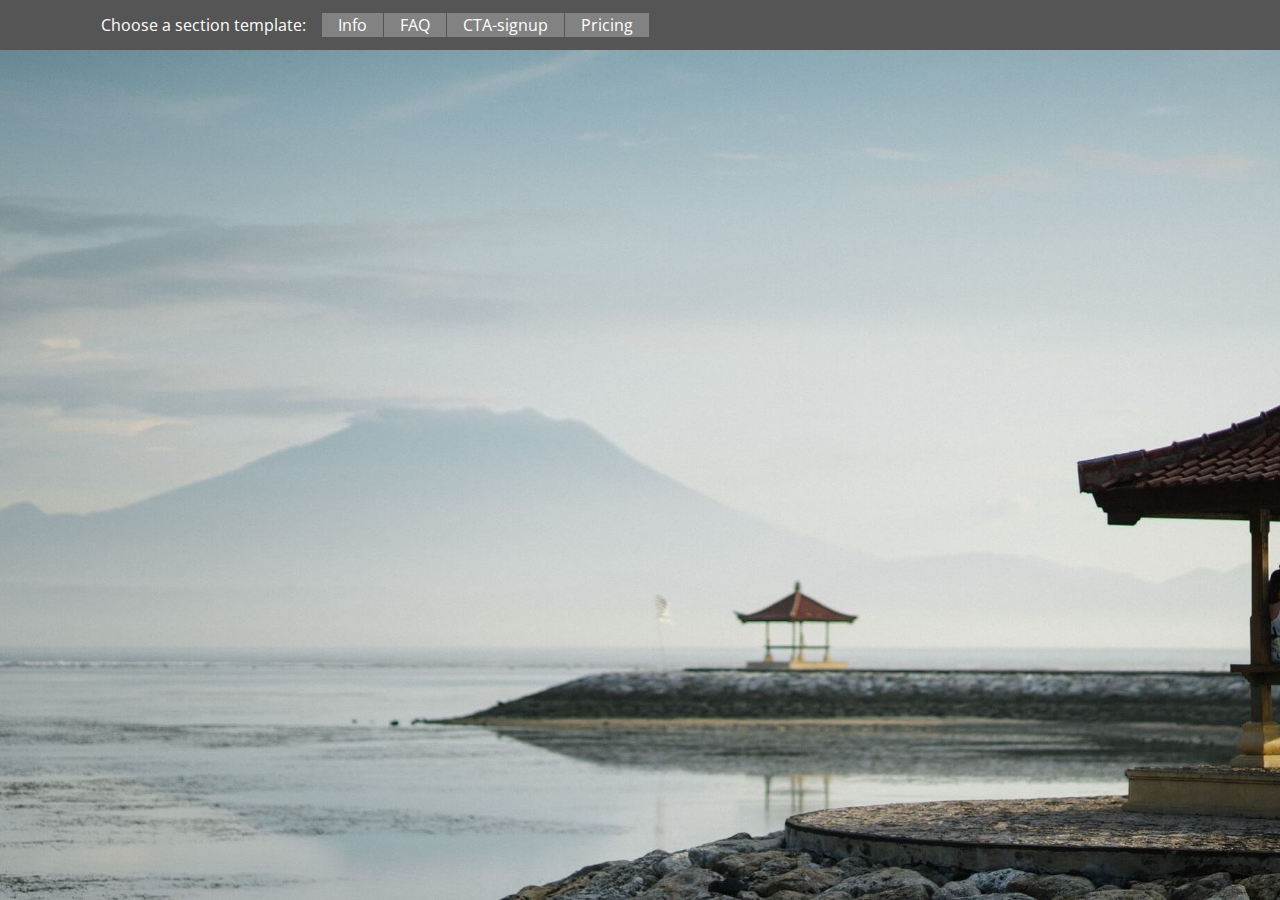
<file: index.html>
<!DOCTYPE html>
<html lang="en">
<head>
	<title>All-in-one section templates</title>
	<meta charset="UTF-8">
    <meta name="viewport" content="width=device-width, initial-scale=1, shrink-to-fit=no">
    <link rel="stylesheet" type="text/css" href="https://maxcdn.bootstrapcdn.com/bootstrap/4.0.0-beta.2/css/bootstrap.min.css">
	<link rel="stylesheet" href="https://fonts.googleapis.com/css?family=Open+Sans:300,400,700">
	<link rel="stylesheet" type="text/css" href="https://maxcdn.bootstrapcdn.com/font-awesome/4.7.0/css/font-awesome.min.css">
	<link rel="stylesheet" type="text/css" href="css/style.css">
</head>
<body>
<!-- Choose Template Navbar -->
<nav id="settings">
	<div class="container">
		<ul id="index-ul">
		  <li class="li-title">Choose a section template:</li>
		  <li class="li-click" id="info-align">Info</li>
		  <li class="li-click" id="faq">FAQ</li>
		  <li class="li-click" id="cta-form">CTA-signup</li>
		  <li class="li-click" id="pricing">Pricing</li>
		  <li id="see-code" class="hide">See code</li>
		</ul>
    </div>
</nav>

<!-- Template loads here -->
<div id="append"></div>

<!-- Modal -->
  <div class="modal bs-example-modal-lg" id="code-modal" role="dialog">
    <div class="modal-dialog">  
      <!-- Modal content-->
      <div class="modal-content">
        <div class="modal-header">
          <h4 class="modal-title">Raw Code</h4>
          <button type="button" class="close" data-dismiss="modal">&times;</button>
        </div>
        <div class="modal-body">
          <p>Some text in the modal.</p>
        </div>
        <div class="modal-footer">
          <button type="button" class="btn btn-default" data-dismiss="modal">Close</button>
        </div>
      </div>   
    </div>
  </div><!-- End modal -->
</body>
<script type="text/javascript" src="https://ajax.googleapis.com/ajax/libs/jquery/3.3.1/jquery.min.js"></script>
<script type="text/javascript" src="https://maxcdn.bootstrapcdn.com/bootstrap/4.0.0/js/bootstrap.min.js"></script>

<script>
$(".hide").hide();
$(document).ready(function() {
	var arr = ["info-align", "faq", "cta-form", "pricing"];
	$.each(arr, function (i, val) {
		$("#"+val).click(function(e) {
			e.preventDefault();
			$("#append").html("");
			$(".hide").show();
			$.get("parts/"+val+".html", function (data) {
		        $("#append").append(data);
		        $(".li-click").removeClass("active");
		        $("#"+val).addClass("active");
			    $("#see-code").click(function() {
					window.open('https://raw.githubusercontent.com/vuongngocanh189/popular-sections-template/master/'+ val +'.html', '_blank');
				});
		    });
		});
	});
});
</script>
</html>
</file>
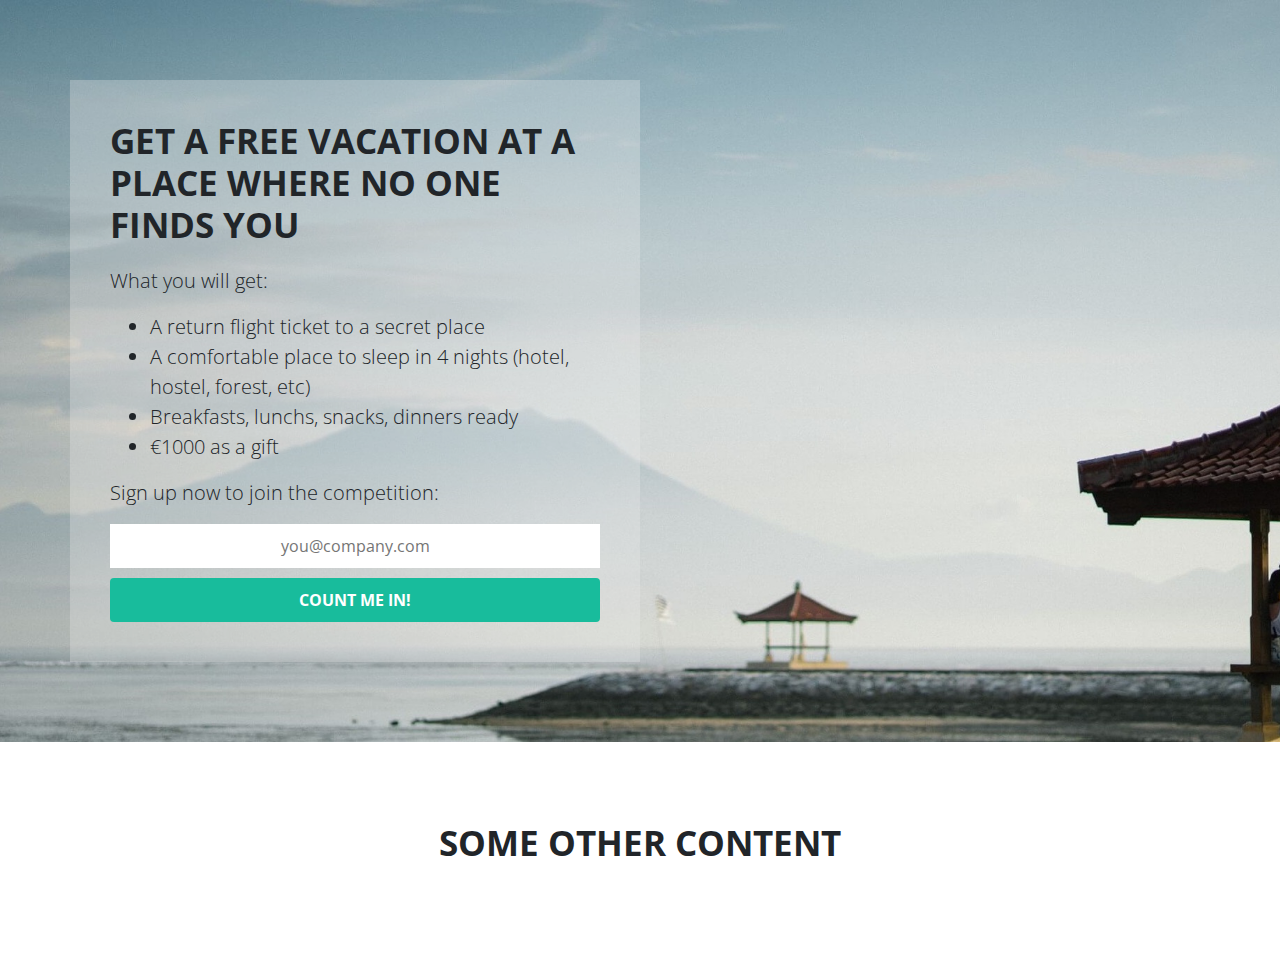
<file: cta-form.html>
<!DOCTYPE html>
<html lang="en">
<head>
	<title>CTA form section - Free vacation for one person</title>
	<meta charset="UTF-8">
    <meta name="viewport" content="width=device-width, initial-scale=1, shrink-to-fit=no">
    <link rel="stylesheet" type="text/css" href="https://maxcdn.bootstrapcdn.com/bootstrap/4.0.0-beta.2/css/bootstrap.min.css">
	<link rel="stylesheet" href="https://fonts.googleapis.com/css?family=Open+Sans:300,400,700">
	<style type="text/css">
		html {
    		height: 100%;
    		min-height: 100%;
    	}
		body{
			font-family: Open Sans;
    		background: url('vacation.jpg') no-repeat fixed;
    		min-height: 100%;
    		background-size: cover;
    		-webkit-background-size: cover;
    	  	-moz-background-size: cover;
    	  	-o-background-size: cover;
    	}
		section{
			padding: 80px 0;
			margin: 0;
			position: relative;
		}
/*		.overlay{
			background: rgba(0,0,0, 0.3);
			position: absolute;
			left: 0;
			right: 0;
			top: 0;
			bottom: 0;
		}*/
		.cta-transparent{
			background: transparent;
		}
		.cta {
			background: rgba(236,236,236, 0.3);
			padding: 40px;
		}
		.white-bg{
			background-color: white;
		}
		h1{
			font-weight: 700;
			font-size: 35px;
			text-transform: uppercase;
			margin-bottom: 20px;
		}
		p, .benefit-ls{
			font-weight: 300;
			font-size: 20px;
		}
		/*SIGN UP FORM*/
		:placeholder{
			text-align: center;
		}
		::-webkit-input-placeholder { /* Chrome/Opera/Safari */
		  text-align: center;
		}
		::-moz-placeholder { /* Firefox 19+ */
		  text-align: center;
		}
		:-ms-input-placeholder { /* IE 10+ */
		  text-align: center;
		}
		:-moz-placeholder { /* Firefox 18- */
		  text-align: center;
		}
		#submit, #free-sample-input-email
		{
			border: 0;
			outline: none;
		}
		#submit{
			width: 100%;
			padding: 10px;
			color: #fff;
			background-color: #18bc9c;
			margin-top: 10px;
			font-weight: 700;
			cursor: pointer;
		}
		#submit:hover{
			background-color: #46C9B0;
		}
		#free-sample-input-email{
			width: 100%;
			padding: 10px;
		}
		
		/*RESPONSIVE*/
		@media (max-width: 767px){
			section{
				padding: 30px;
			}
		}
		@media (max-width: 480px){
			h1{
				font-size: 25px;
			}
			p, .benefit-ls{
				font-size: 15px;
			}
			.cta{
				padding: 20px;
			}
		}
	</style>
</head>
<body>
	<section class="cta-transparent">
		<!-- <div class="overlay"></div> -->
		<div class="container">
			<div class="row">
		        <div class="col-lg-6 cta">
		          <h1 class="cta-section-title">Get a free vacation at a place where no one finds you</h1>
		          <p>What you will get:</p>
		          <ul class="benefit-ls">
		          	<li>A return flight ticket to a secret place</li>
		          	<li>A comfortable place to sleep in 4 nights (hotel, hostel, forest, etc)</li>
		          	<li>Breakfasts, lunchs, snacks, dinners ready</li>
		          	<li>€1000 as a gift</li>
		          </ul>
		          <p>Sign up now to join the competition:</p>

		          <!-- SIGN UP FORM -->
		          <div id="sign-up-form">
		              <form action="">
		                <input type="email" name="email" class="required email" id="free-sample-input-email" placeholder="you@company.com" />
		                <button type="submit" name="submit" id="submit" class="btn" width="100%">COUNT ME IN!</button>
		              </form>
		          </div>
		        </div>
		    </div>
		</div>
	</section>

	<!-- OTHER SECTION -->
	<section class="white-bg">
		<div class="container">
			<div class="row">
				<div class="col-lg-12">
				<h1 class="text-center">Some other content</h1>
				</div>
			</div>
		</div>
	</section>
</body>
</html>
</file>
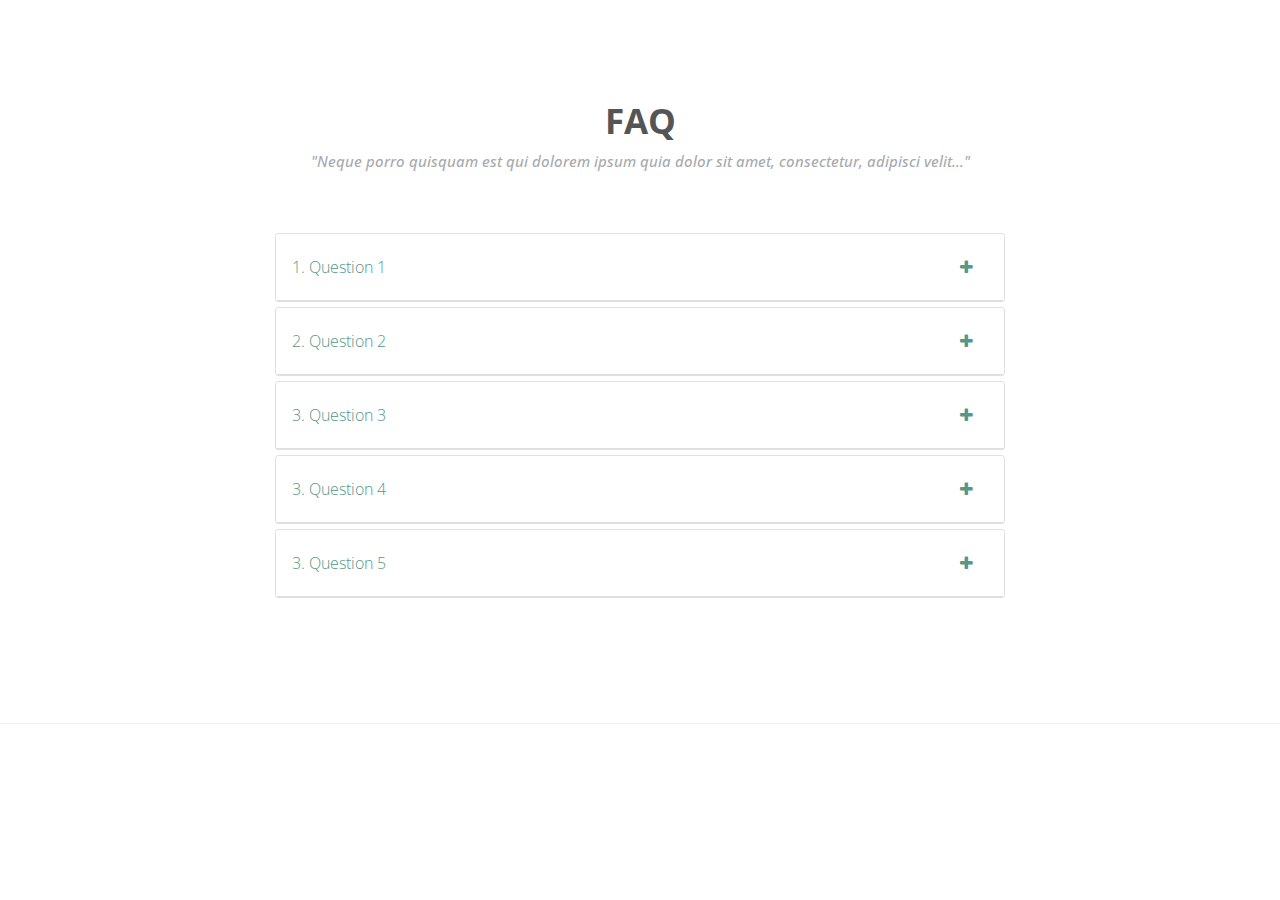
<file: faq.html>
<!DOCTYPE html>
<html lang="en">
<head>
	<title>Bootstrap FAQ section</title>
	<meta charset="UTF-8">
    <meta name="viewport" content="width=device-width, initial-scale=1, shrink-to-fit=no">
    <link rel="stylesheet" type="text/css" href="https://maxcdn.bootstrapcdn.com/bootstrap/4.0.0-beta.2/css/bootstrap.min.css">
	<link rel="stylesheet" href="https://fonts.googleapis.com/css?family=Open+Sans:300,400,700">
	<link rel="stylesheet" type="text/css" href="https://maxcdn.bootstrapcdn.com/font-awesome/4.7.0/css/font-awesome.min.css">
	<style type="text/css">
		html {
    		height: 100%;
    		min-height: 100%;
    	}
		body{
			font-family: Open Sans;
    		min-height: 100%;
    		color: #555;
    	}
		section{
			padding: 100px 0;
			margin: 0;
			border-bottom: 1px solid #eee;
		}
		.white-bg{
			background-color: white;
		}
		h1{
			font-weight: 700;
			font-size: 35px;
			text-transform: uppercase;
			margin-bottom: 20px;
		}
		p{
			font-weight: 300;
			font-size: 18px;
		}
		h4.subtitle{
			font-size: 15px;
			color: #a7a9ac;
			margin-top: -10px;
			font-style: italic;
			text-align: center;
		}
		.heading{
			margin-bottom: 30px;
		}
		.section-title{
			text-align: center;
		}

		.section-txt{
			margin-top: 20px;
		}
		/* ACCORDION */
		#accordion {
		  margin: 25px 0;
		}

		.card {
		  margin-bottom: 5px;
		}

		.card-header {
		  padding: 5px 15px;
		  background-color: #fff;
		}

		.card-body {
		  padding: 20px;
		}

		.card-body p {
		  margin: 0;
		  text-align: left;
		}

		.faq-btn {
		  padding: 15px 15px 15px 0;
		  text-align: left;
		  white-space: normal;
		  color: #569789;
		  width: 100%;
		  font-weight: 300;
		  display: inline-flex;
		  display: -webkit-inline-flex;
		  display: -ms-inline-flexbox;
		  align-items: center;
		  -webkit-align-items: center;
		}

		span.faq-que{
		  width: 90%;
		}

		span.ifaq {
		    width: 10%;
		    text-align: right;
		}

		.faq-btn:focus, .faq-btn:hover {
		  color: #569789;
		  text-decoration: none;
		  background-color: transparent;
		}

		.btn.focus, .btn:focus {
		    box-shadow: none;
		}

		/*RESPONSIVE*/
		@media (max-width: 767px){
			section{
				padding: 30px;
			}
		}
		@media (max-width: 480px){
			h1{
				font-size: 25px;
			}
			p{
				font-size: 15px;
			}
		}
	</style>
</head>
<body>
	<section class="white-bg">
		<div class="container">
			<div class="row">
				<div class="col-md-12 heading">	
					<h1 class="section-title">FAQ</h1>
					<h4 class="subtitle">"Neque porro quisquam est qui dolorem ipsum quia dolor sit amet, consectetur, adipisci velit..."</h4>
				</div>
		        <div class="col-md-8 offset-md-2">
		          	<div id="accordion">
		            <div class="card">
		              <div class="card-header" id="headingOne">
		                <h5 class="mb-0">
		                  <button class="btn btn-link faq-btn" data-toggle="collapse" data-target="#collapseOne" aria-expanded="false" aria-controls="collapseOne">
		                    <span class="faq-que">1. Question 1</span>
		                    <span class="ifaq"><i class="fa fa-plus"></i></span>
		                  </button>
		                </h5>
		              </div>

		              <div id="collapseOne" class="collapse" aria-labelledby="headingOne" data-parent="#accordion">
		                <div class="card-body">
		                  Answer 1
		                </div>
		              </div>
		            </div>
		            <div class="card">
		              <div class="card-header" id="headingTwo">
		                <h5 class="mb-0">
		                  <button class="btn btn-link collapsed faq-btn" data-toggle="collapse" data-target="#collapseTwo" aria-expanded="false" aria-controls="collapseTwo">
		                    <span class="faq-que">2. Question 2</span>
		                    <span class="ifaq"><i class="fa fa-plus"></i></span>
		                  </button>
		                </h5>
		              </div>
		              <div id="collapseTwo" class="collapse" aria-labelledby="headingTwo" data-parent="#accordion">
		                <div class="card-body">
		                  Answer 2
		                </div>
		              </div>
		            </div>
		            <div class="card">
		              <div class="card-header" id="headingThree">
		                <h5 class="mb-0">
		                  <button class="btn btn-link collapsed faq-btn" data-toggle="collapse" data-target="#collapseThree" aria-expanded="false" aria-controls="collapseThree">
		                    <span class="faq-que">3. Question 3</span>
		                    <span class="ifaq"><i class="fa fa-plus"></i></span>
		                  </button>
		                </h5>
		              </div>
		              <div id="collapseThree" class="collapse" aria-labelledby="headingThree" data-parent="#accordion">
		                <div class="card-body">
		                  Answer 3
		                </div>
		              </div>
		            </div>
		            <div class="card">
		              <div class="card-header" id="headingFour">
		                <h5 class="mb-0">
		                  <button class="btn btn-link collapsed faq-btn" data-toggle="collapse" data-target="#collapseFour" aria-expanded="false" aria-controls="collapseThree">
		                    <span class="faq-que">3. Question 4</span>
		                    <span class="ifaq"><i class="fa fa-plus"></i></span>
		                  </button>
		                </h5>
		              </div>
		              <div id="collapseFour" class="collapse" aria-labelledby="headingFive" data-parent="#accordion">
		                <div class="card-body">
		                  Answer 4
		                </div>
		              </div>
		            </div>
		            <div class="card">
		              <div class="card-header" id="headingFive">
		                <h5 class="mb-0">
		                  <button class="btn btn-link collapsed faq-btn" data-toggle="collapse" data-target="#collapseFive" aria-expanded="false" aria-controls="collapseFive">
		                    <span class="faq-que">3. Question 5</span>
		                    <span class="ifaq"><i class="fa fa-plus"></i></span>
		                  </button>
		                </h5>
		              </div>
		              <div id="collapseFive" class="collapse" aria-labelledby="headingFive" data-parent="#accordion">
		                <div class="card-body">
		                  Answer 5
		                </div>
		              </div>
		            </div>
		          </div>
		       </div>
		    </div>
		</div>
	</section>
</body>
<script type="text/javascript" src="https://ajax.googleapis.com/ajax/libs/jquery/3.3.1/jquery.min.js"></script>
<script type="text/javascript" src="https://maxcdn.bootstrapcdn.com/bootstrap/4.0.0/js/bootstrap.min.js"></script>
</html>
</file>
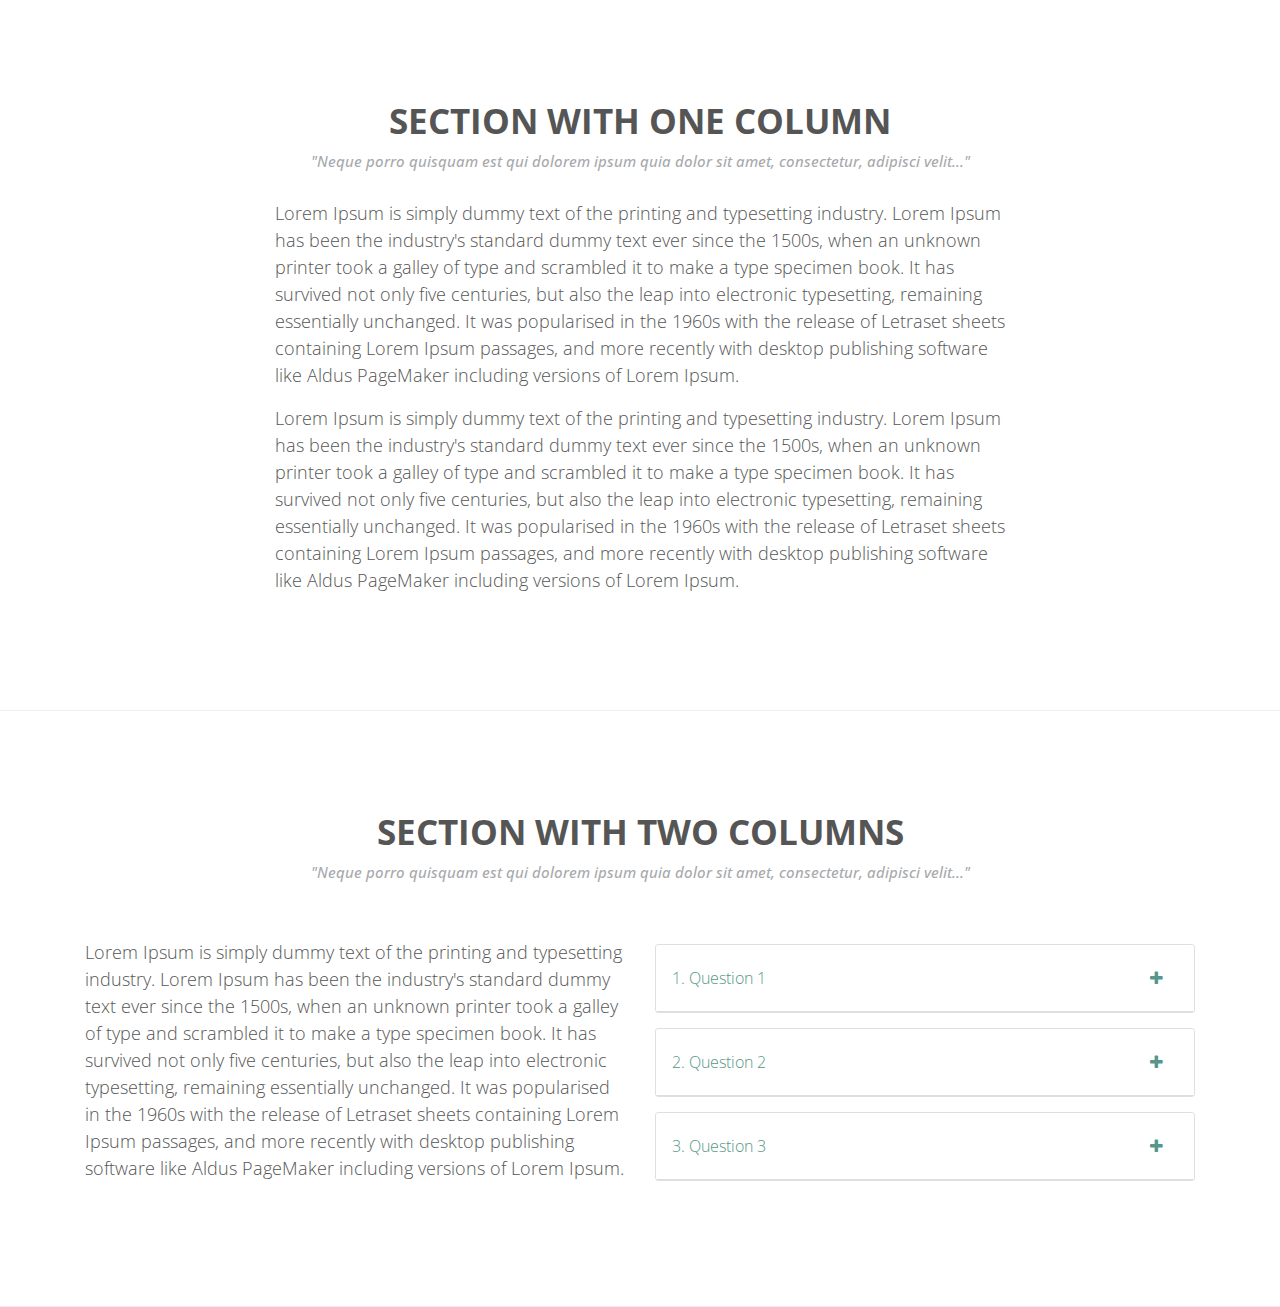
<file: info-align.html>
<!DOCTYPE html>
<html lang="en">
<head>
	<title>Info section</title>
	<meta charset="UTF-8">
    <meta name="viewport" content="width=device-width, initial-scale=1, shrink-to-fit=no">
    <link rel="stylesheet" type="text/css" href="https://maxcdn.bootstrapcdn.com/bootstrap/4.0.0-beta.2/css/bootstrap.min.css">
	<link rel="stylesheet" href="https://fonts.googleapis.com/css?family=Open+Sans:300,400,700">
	<link rel="stylesheet" type="text/css" href="https://maxcdn.bootstrapcdn.com/font-awesome/4.7.0/css/font-awesome.min.css">
	<style type="text/css">
		html {
    		height: 100%;
    		min-height: 100%;
    	}
		body{
			font-family: Open Sans;
    		min-height: 100%;
    		color: #555;
    	}
		section{
			padding: 100px 0;
			margin: 0;
			border-bottom: 1px solid #eee;
		}
		.white-bg{
			background-color: white;
		}
		h1{
			font-weight: 700;
			font-size: 35px;
			text-transform: uppercase;
			margin-bottom: 20px;
		}
		p{
			font-weight: 300;
			font-size: 18px;
		}
		h4.subtitle{
			font-size: 15px;
			color: #a7a9ac;
			margin-top: -10px;
			font-style: italic;
			text-align: center;
		}
		.heading{
			margin-bottom: 30px;
		}
		.section-title{
			text-align: center;
		}

		.section-txt{
			margin-top: 20px;
		}
		/* ACCORDION */
		#accordion {
		  margin: 25px 0;
		}

		.card {
		  margin-bottom: 15px;
		}

		.card-header {
		  padding: 5px 15px;
		  background-color: #fff;
		}

		.card-body {
		  padding: 20px;
		}

		.card-body p {
		  margin: 0;
		  text-align: left;
		}

		.faq-btn {
		  padding: 15px 15px 15px 0;
		  text-align: left;
		  white-space: normal;
		  color: #569789;
		  width: 100%;
		  font-weight: 300;
		  display: inline-flex;
		  display: -webkit-inline-flex;
		  display: -ms-inline-flexbox;
		  align-items: center;
		  -webkit-align-items: center;
		}

		span.faq-que{
		  width: 90%;
		}

		span.ifaq {
		    width: 10%;
		    text-align: right;
		}

		.btn-link:focus, .btn-link:hover {
		  color: #569789;
		  text-decoration: none;
		  background-color: transparent;
		}

		.btn.focus, .btn:focus {
		    box-shadow: none;
		}

		/*RESPONSIVE*/
		@media (max-width: 767px){
			section{
				padding: 30px;
			}
		}
		@media (max-width: 480px){
			h1{
				font-size: 25px;
			}
			p{
				font-size: 15px;
			}
		}
	</style>
</head>
<body>
	<section class="white-bg">
		<div class="container">
			<div class="row">
		        <div class="col-md-8 offset-md-2">
	        	<div class="heading">
	        		<h1 class="section-title">Section with one column</h1>
	          		<h4 class="subtitle">"Neque porro quisquam est qui dolorem ipsum quia dolor sit amet, consectetur, adipisci velit..."</h4>
	        	</div>
		        <div class="section-txt">
		          	<p>Lorem Ipsum is simply dummy text of the printing and typesetting industry. Lorem Ipsum has been the industry's standard dummy text ever since the 1500s, when an unknown printer took a galley of type and scrambled it to make a type specimen book. It has survived not only five centuries, but also the leap into electronic typesetting, remaining essentially unchanged. It was popularised in the 1960s with the release of Letraset sheets containing Lorem Ipsum passages, and more recently with desktop publishing software like Aldus PageMaker including versions of Lorem Ipsum.</p>
		          	<p>Lorem Ipsum is simply dummy text of the printing and typesetting industry. Lorem Ipsum has been the industry's standard dummy text ever since the 1500s, when an unknown printer took a galley of type and scrambled it to make a type specimen book. It has survived not only five centuries, but also the leap into electronic typesetting, remaining essentially unchanged. It was popularised in the 1960s with the release of Letraset sheets containing Lorem Ipsum passages, and more recently with desktop publishing software like Aldus PageMaker including versions of Lorem Ipsum.</p>
		        </div>
		        </div>
		    </div>
		</div>
	</section>
	<section class="white-bg">
		<div class="container">
			<div class="row">
				<div class="col-md-12 heading">	
					<h1 class="section-title">Section with two columns</h1>
					<h4 class="subtitle">"Neque porro quisquam est qui dolorem ipsum quia dolor sit amet, consectetur, adipisci velit..."</h4>
				</div>
		        <div class="col-md-6">
		        	<div class="section-txt">
		        		<p>Lorem Ipsum is simply dummy text of the printing and typesetting industry. Lorem Ipsum has been the industry's standard dummy text ever since the 1500s, when an unknown printer took a galley of type and scrambled it to make a type specimen book. It has survived not only five centuries, but also the leap into electronic typesetting, remaining essentially unchanged. It was popularised in the 1960s with the release of Letraset sheets containing Lorem Ipsum passages, and more recently with desktop publishing software like Aldus PageMaker including versions of Lorem Ipsum.</p>		          
		        	</div>
		        </div>
		        <div class="col-md-6">
		          	<div id="accordion">
		            <div class="card">
		              <div class="card-header" id="headingOne">
		                <h5 class="mb-0">
		                  <button class="btn btn-link faq-btn" data-toggle="collapse" data-target="#collapseOne" aria-expanded="false" aria-controls="collapseOne">
		                    <span class="faq-que">1. Question 1</span>
		                    <span class="ifaq"><i class="fa fa-plus"></i></span>
		                  </button>
		                </h5>
		              </div>

		              <div id="collapseOne" class="collapse" aria-labelledby="headingOne" data-parent="#accordion">
		                <div class="card-body">
		                  Answer 1
		                </div>
		              </div>
		            </div>
		            <div class="card">
		              <div class="card-header" id="headingTwo">
		                <h5 class="mb-0">
		                  <button class="btn btn-link collapsed faq-btn" data-toggle="collapse" data-target="#collapseTwo" aria-expanded="false" aria-controls="collapseTwo">
		                    <span class="faq-que">2. Question 2</span>
		                    <span class="ifaq"><i class="fa fa-plus"></i></span>
		                  </button>
		                </h5>
		              </div>
		              <div id="collapseTwo" class="collapse" aria-labelledby="headingTwo" data-parent="#accordion">
		                <div class="card-body">
		                  Answer 2
		                </div>
		              </div>
		            </div>
		            <div class="card">
		              <div class="card-header" id="headingThree">
		                <h5 class="mb-0">
		                  <button class="btn btn-link collapsed faq-btn" data-toggle="collapse" data-target="#collapseThree" aria-expanded="false" aria-controls="collapseThree">
		                    <span class="faq-que">3. Question 3</span>
		                    <span class="ifaq"><i class="fa fa-plus"></i></span>
		                  </button>
		                </h5>
		              </div>
		              <div id="collapseThree" class="collapse" aria-labelledby="headingThree" data-parent="#accordion">
		                <div class="card-body">
		                  Answer 3
		                </div>
		              </div>
		            </div>
		          </div>
		       </div>
		    </div>
		</div>
	</section>
</body>
<script type="text/javascript" src="https://ajax.googleapis.com/ajax/libs/jquery/3.3.1/jquery.min.js"></script>
<script type="text/javascript" src="https://maxcdn.bootstrapcdn.com/bootstrap/4.0.0/js/bootstrap.min.js"></script>
</html>
</file>
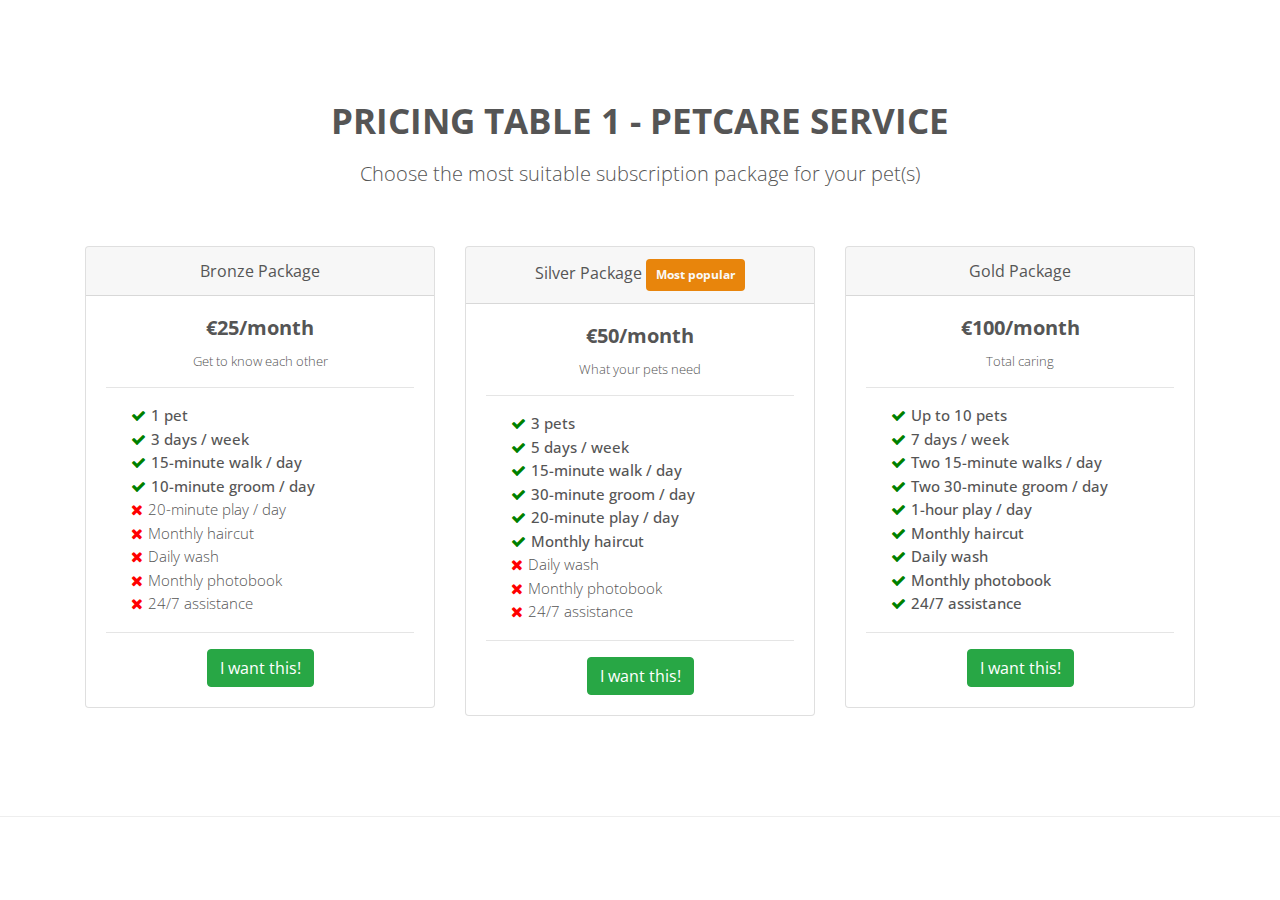
<file: pricing.html>
<!DOCTYPE html>
<html lang="en">
<head>
	<title>Pricing table examples</title>
	<meta charset="UTF-8">
    <meta name="viewport" content="width=device-width, initial-scale=1, shrink-to-fit=no">
    <link rel="stylesheet" type="text/css" href="https://maxcdn.bootstrapcdn.com/bootstrap/4.0.0-beta.2/css/bootstrap.min.css">
	<link rel="stylesheet" href="https://fonts.googleapis.com/css?family=Open+Sans:300,400,700">
	<link rel="stylesheet" type="text/css" href="https://maxcdn.bootstrapcdn.com/font-awesome/4.7.0/css/font-awesome.min.css">
	<style type="text/css">
		html {
    		height: 100%;
    		min-height: 100%;
    	}
		body{
			font-family: Open Sans;
    		min-height: 100%;
    		color: #555;
    	}
		section{
			padding: 100px 0;
			margin: 0;
			border-bottom: 1px solid #eee;
		}
		.white-bg{
			background-color: white;
		}
		h1{
			font-weight: 700;
			font-size: 35px;
			text-transform: uppercase;
			margin-bottom: 20px;
		}
		p{
			font-weight: 300;
			font-size: 18px;
		}
		h4.subtitle{
			font-size: 15px;
			color: #a7a9ac;
			margin-top: -10px;
			font-style: italic;
			text-align: center;
		}
		.section-title{
			text-align: center;
		}
		#pricing-section .small{
			font-weight: 300!important;
		}
		.heading{
			margin-bottom: 30px;
		}
		.lead{
			padding: 0 20px;
			text-align: center;
		}
		.price-block{
			margin-top: 30px;
		}
		.price-list{
			text-align: left!important;
			list-style-type: none;
			font-size: 15px;
		}
		.price-number{
			font-weight: 700;
		}
		li.price:before{
			font-family: 'FontAwesome';
			margin:0 5px 0 -15px;
		}
		li.price-include:before{
			content: '\f00c';
			color: green;
		}		
		li.price-remove:before{
			content: '\f00d';
			color: red;
		}
		li.price-include{
			font-weight: 500;
		}
		li.price-remove{
			font-weight: 300;
		}
		.badge-light{
			background: #E8850C;
			color: #fafafa;
			padding: 10px;
		}

		/*RESPONSIVE*/
		@media (max-width: 767px){
			section{
				padding: 30px;
			}
		}
		@media (max-width: 480px){
			h1{
				font-size: 25px;
			}
			p{
				font-size: 15px;
			}
		}
	</style>
</head>
<body>
	<section class="white-bg" id="pricing-section">
		<div class="container">
        	<div class="heading">
        		<h1 class="section-title">Pricing Table 1 - Petcare service</h1>
          		<h4 class="lead">Choose the most suitable subscription package for your pet(s)</h4>
        	</div>
          	<div class="row">
          		<div class="col-lg-4">
          			<div class="card price-block text-center">
          				<div class="card-header card-title">Bronze Package</div>
          				<div class="card-body">
						    <h5 class="card-title price-number">€25/month</h5>
						    <p class="small">Get to know each other</p>
						    <hr>
						    <ul class="price-list">
						    	<li class="price price-include">1 pet</li>
						    	<li class="price price-include">3 days / week</li>
						    	<li class="price price-include">15-minute walk / day</li>
						    	<li class="price price-include">10-minute groom / day</li>
						    	<li class="price price-remove">20-minute play / day</li>
						    	<li class="price price-remove">Monthly haircut</li>
						    	<li class="price price-remove">Daily wash</li>
						    	<li class="price price-remove">Monthly photobook</li>
						    	<li class="price price-remove">24/7 assistance</li>
						    </ul>
							<hr>
							<a href="#" class="btn btn-success">I want this!</a>
						</div>
          			</div><!-- card -->
          		</div><!-- col -->
          		<div class="col-lg-4">
          			<div class="card price-block text-center">
          				<div class="card-header card-title">Silver Package <span class="badge badge-light">Most popular</span></div>
          				<div class="card-body">
						    <h5 class="card-title price-number">€50/month</h5>
						    <p class="small">What your pets need</p>
						    <hr>
						    <ul class="price-list">
						    	<li class="price price-include">3 pets</li>
						    	<li class="price price-include">5 days / week</li>
						    	<li class="price price-include">15-minute walk / day</li>
						    	<li class="price price-include">30-minute groom / day</li>
						    	<li class="price price-include">20-minute play / day</li>
						    	<li class="price price-include">Monthly haircut</li>
						    	<li class="price price-remove">Daily wash</li>
						    	<li class="price price-remove">Monthly photobook</li>
						    	<li class="price price-remove">24/7 assistance</li>
						    </ul>
							<hr>
							<a href="#" class="btn btn-success">I want this!</a>
						</div>
          			</div><!-- card -->
          		</div><!-- col -->
          		<div class="col-lg-4">
          			<div class="card price-block text-center">
          				<div class="card-header card-title">Gold Package</div>
          				<div class="card-body">
						    <h5 class="card-title price-number">€100/month</h5>
						    <p class="small">Total caring</p>
						    <hr>
						    <ul class="price-list">
						    	<li class="price price-include">Up to 10 pets</li>
						    	<li class="price price-include">7 days / week</li>
						    	<li class="price price-include">Two 15-minute walks / day</li>
						    	<li class="price price-include">Two 30-minute groom / day</li>
						    	<li class="price price-include">1-hour play / day</li>		
						    	<li class="price price-include">Monthly haircut</li>
						    	<li class="price price-include">Daily wash</li>
						    	<li class="price price-include">Monthly photobook</li>
						    	<li class="price price-include">24/7 assistance</li>
						    </ul>
							<hr>
							<a href="#" class="btn btn-success">I want this!</a>
						</div>
          			</div><!-- card -->
          		</div><!-- col -->
          	</div><!-- row -->
        </div><!-- container -->
	</section>
</body>
<script type="text/javascript" src="https://ajax.googleapis.com/ajax/libs/jquery/3.3.1/jquery.min.js"></script>
<script type="text/javascript" src="https://maxcdn.bootstrapcdn.com/bootstrap/4.0.0/js/bootstrap.min.js"></script>
</html>
</file>
<file: css/style.css>
html {
	height: 100%;
	min-height: 100%;
}
body{
	font-family: Open Sans;
	min-height: 100%;
	background: url('../vacation.jpg') no-repeat fixed;
	min-height: 100%;
	background-size: cover;
	-webkit-background-size: cover;
  	-moz-background-size: cover;
  	-o-background-size: cover;
	color: #555;
}

/* NAVBAR INDEX */
nav{
	width: 100%;
	height: 50px;
	background-color: #555!important;
    display: inline-flex;
    display: -webkit-inline-flex;
    display: -ms-inline-flexbox;
    align-items: center;
    -webkit-align-items: center;
}
#index-ul {
    list-style-type: none;
    margin: 0;
    padding: 0;
    overflow: hidden;
}

#index-ul>li {
    float: left;
    display: block;
    color: #fff;
    text-align: center;
    padding: 0 16px;
    text-decoration: none;
}
.li-click:hover, #see-code{
	color: #fff;
	padding: 5px;
}
.li-click{		
	background: #828282;
	border-right: 1px solid #555;
}
#see-code{
	background: #18bc9c;
	margin: 0 20px;
}
.li-click:hover, #see-code:hover{
	cursor: pointer;
}
.li-click:hover {
	background-color: #9B9B9B;
}
#see-code:hover {
	background-color: #46C9B0;
}
.active{
	background-color: #9B9B9B;
}

/* SECTIONS AND BACKGROUNDS */
section{
	padding: 100px 0;
	margin: 0;
}
/*.overlay{
	background: rgba(0,0,0, 0.3);
	position: absolute;
	left: 0;
	right: 0;
	top: 0;
	bottom: 0;
}*/
.white-bg{
	background-color: white;
	border-bottom: 1px solid #eee;
}
.cta-transparent{
	background: transparent;
}
.cta {
	background: rgba(236,236,236, 0.3);
	padding: 40px;
}
.heading{
	margin-bottom: 30px;
}

/* HEADINGS AND TEXT */
h1{
	font-weight: 700;
	font-size: 35px;
	text-transform: uppercase;
	margin-bottom: 20px;
}
p, .benefit-ls{
	font-weight: 300;
	font-size: 18px;
}
h4.subtitle{
	font-size: 15px;
	color: #a7a9ac;
	margin-top: -10px;
	font-style: italic;
	text-align: center;
}
.section-title{
	text-align: center;
}

.section-txt{
	margin-top: 20px;
}

/* FAQ ACCORDION */
#accordion {
  margin: 25px 0;
}

#accordion .card {
  margin-bottom: 15px;
}

#accordion .card-header {
  padding: 5px 15px;
  background-color: #fff;
}

#accordion .card-body {
  padding: 20px;
}

#accordion .card-body p {
  margin: 0;
  text-align: left;
}

.faq-btn {
  padding: 15px 15px 15px 0;
  text-align: left;
  white-space: normal;
  color: #569789;
  width: 100%;
  font-weight: 300;
  display: inline-flex;
  display: -webkit-inline-flex;
  display: -ms-inline-flexbox;
  align-items: center;
  -webkit-align-items: center;
}

span.faq-que{
  width: 90%;
}

span.ifaq {
    width: 10%;
    text-align: right;
}

.btn-link:focus, .btn-link:hover {
  color: #569789;
  text-decoration: none;
  background-color: transparent;
}

.btn.focus, .btn:focus {
    box-shadow: none;
}

/*SIGN UP FORM*/
:placeholder{
	text-align: center;
}
::-webkit-input-placeholder { /* Chrome/Opera/Safari */
  text-align: center;
}
::-moz-placeholder { /* Firefox 19+ */
  text-align: center;
}
:-ms-input-placeholder { /* IE 10+ */
  text-align: center;
}
:-moz-placeholder { /* Firefox 18- */
  text-align: center;
}

#submit, #free-sample-input-email
{
	border: 0;
	outline: none;
}
#submit{
	width: 100%;
	padding: 10px;
	color: #fff;
	background-color: #18bc9c;
	margin-top: 10px;
	font-weight: 700;
	cursor: pointer;
}
#submit:hover{
	background-color: #46C9B0;
}
#free-sample-input-email{
	width: 100%;
	padding: 10px;
}

/*PRICING*/

.lead{
	padding: 0 20px;
	text-align: center;
}
#pricing-section .small{
	font-weight: 300!important;
}
.price-block{
	margin-top: 30px;
}
.price-list{
	text-align: left!important;
	list-style-type: none;
	font-size: 15px;
}
.price-number{
	font-weight: 700;
}
li.price:before{
	font-family: 'FontAwesome';
	margin:0 5px 0 -15px;
}
li.price-include:before{
	content: '\f00c';
	color: green;
}		
li.price-remove:before{
	content: '\f00d';
	color: red;
}
li.price-include{
	font-weight: 500;
}
li.price-remove{
	font-weight: 300;
}
.badge-light{
	background: #E8850C;
	color: #fafafa;
	padding: 10px;
}


/*RESPONSIVE*/
@media (max-width: 767px){
	section{
		padding: 30px;
	}
}
@media (max-width: 480px){
	h1{
		font-size: 25px;
	}
	p, .benefit-ls{
		font-size: 15px;
	}
	.cta{
		padding: 20px;
	}
}
</file>
